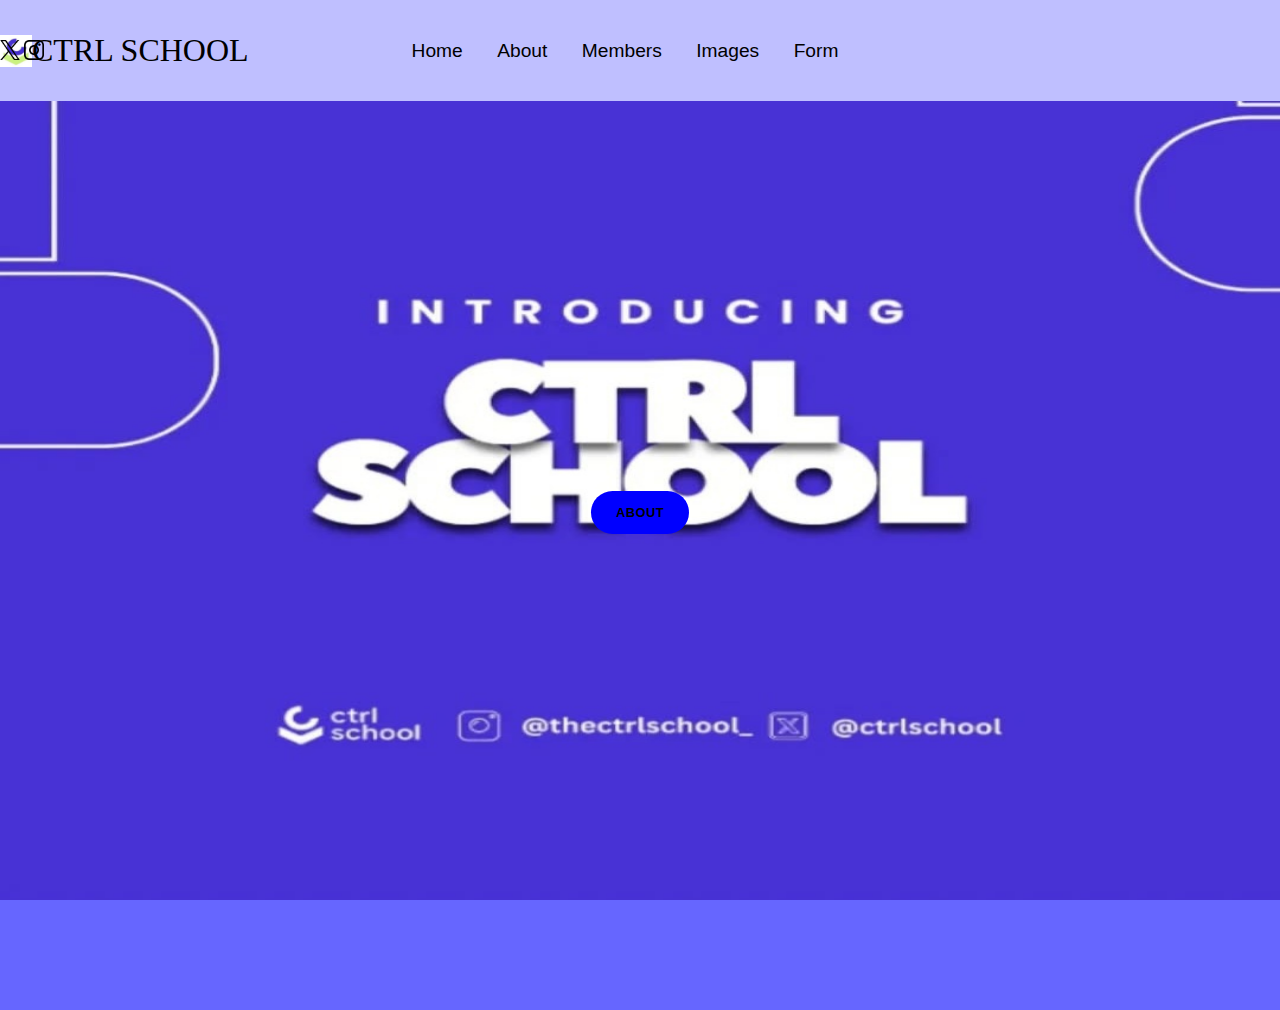
<file: index.html>
<!DOCTYPE html>
<html lang="en">
<head>
    <meta charset="UTF-8">
    <meta name="viewport" content="width=device-width, initial-scale=1.0">
    <title>Welcome To CTRLSchool</title>
</head>
<link rel="stylesheet" href="./assets/index.css">
<body>

    <header class="header">
        <div class="container-fluid">
            <a href="" class="logo">
                <img src="./assets/images/logo.jpg" alt="" class="logoimg">
                <h1>CTRL School</h1>
            </a>
        

            
            <nav class="navmenu">
                <ul>
                    <li><a href="./index.html">Home</a></li>
                    <li><a href="./about.html">About</a></li>
                    <li><a href="./members.html">Members</a></li>
                    <li><a href="./images.html">Images</a></li>
                    <li><a href="./form.html">Form</a></li>

                </ul>
            </nav>

            <div class="header-social-links">
                <a href="https://x.com/CtrlSchool?s=20" class="twitter"><img src="./assets/images/twitter.png" alt="" class="twitter-x-img"></a>
                <a href="https://www.instagram.com/ctrlschool?utm_source=ig_web_button_share_sheet&igsh=ZDNlZDc0MzIxNw==" class="instagram"><img src="./assets/images/instagram.png" alt="" class="instagram-img"></a>
            </div>
        </div>
    </header>

    <main class="main">


        <section class="section">

            <img src="./assets/images/bg-img.jpg" alt="" class="bg-img">

            <div class="section-container">
                <div class="center">
                    <div class="text-center">
                       
                        <a href="./about.html" class="button">About</a>
                    </div>
                </div>
            </div>
        </section>
    </main>
    

   
</body>
</html>
</file>
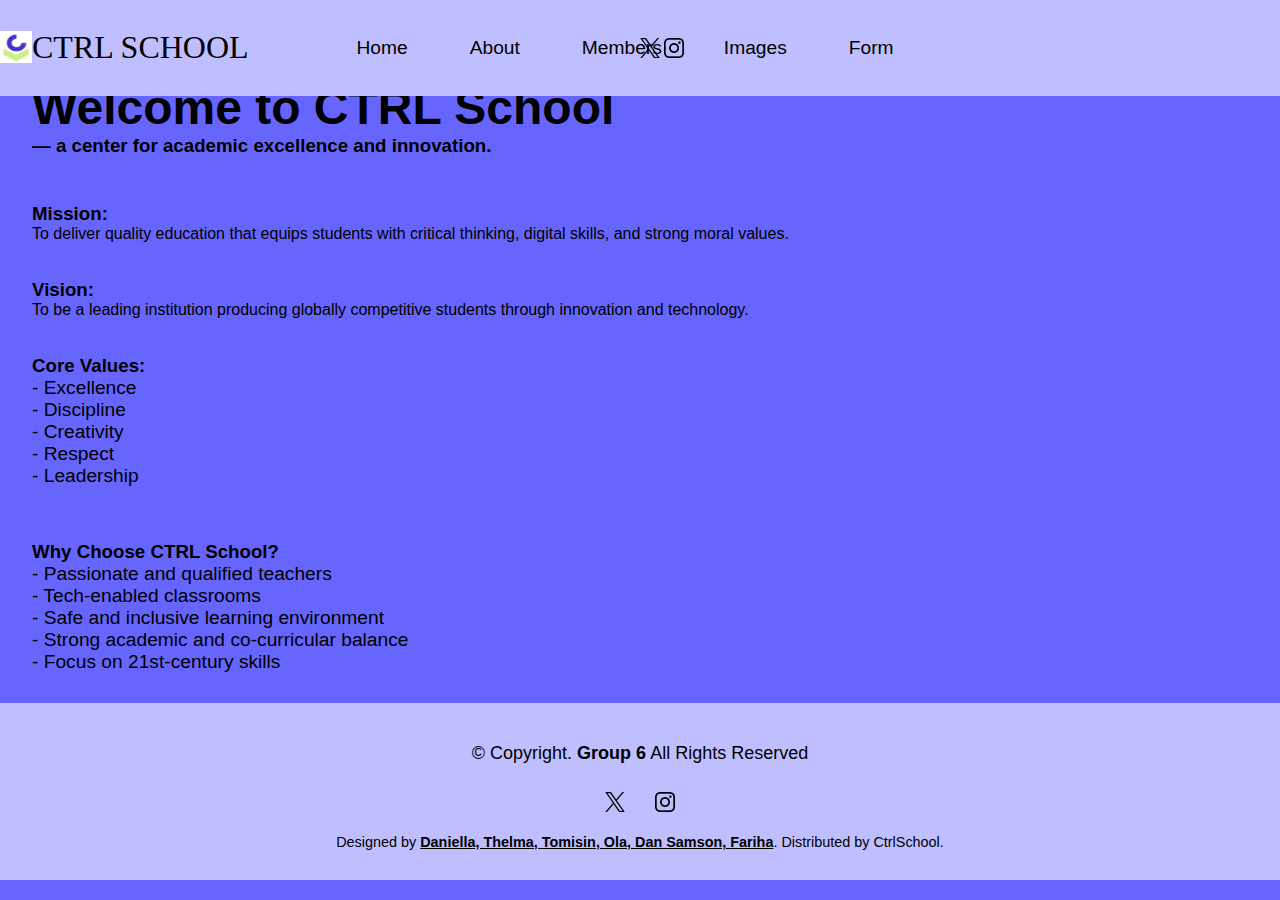
<file: about.html>
<!DOCTYPE html>
<html lang="en">
<head>
    <meta charset="UTF-8">
    <meta name="viewport" content="width=device-width, initial-scale=1.0">
    <title>About CTRL school</title>
</head>
<link rel="stylesheet" href="./assets/index.css">
<body>

    <header class="header">
        <nav class="navbar">
            <div class="logo">
                <a href="./index.html" class="logolink">
                    <img src="./assets/images/logo.jpg" alt="" class="logoimg">
                    <h1>CTRL School</h1>
                </a>
            </div>

                
            <nav class="navmenu">
                <ul class="navlinks">
                    <li><a href="./index.html">Home</a></li>
                    <li><a href="./about.html">About</a></li>
                    <li><a href="./members.html">Members</a></li>
                    <li><a href="./images.html">Images</a></li>
                    <li><a href="./form.html">Form</a></li>

                </ul>
            </nav>

            <div class="header-social-links">
                <a href="https://x.com/CtrlSchool?s=20" class="twitter"><img src="./assets/images/twitter.png" alt="" class="twitter-x-img"></a>
                <a href="https://www.instagram.com/ctrlschool?utm_source=ig_web_button_share_sheet&igsh=ZDNlZDc0MzIxNw==" class="instagram"><img src="./assets/images/instagram.png" alt="" class="instagram-img"></a>
            </div>
        </nav>
    </header> 

    <main class="about-main">
         
            <h2>Welcome to CTRL School </h2>
            <h3>— a center for academic excellence and innovation.</h3>
            <br>

            <br>
            <p>
                <h3>Mission: </h3>
                To deliver quality education that equips students with critical thinking, digital skills, and strong moral values.
                <br>

                <br><br>
                <h3>Vision:</h3>
                To be a leading institution producing globally competitive students through innovation and technology.
                <br>

                <br><br>
                <h3>Core Values:</h3>
                <ul class="orderedlist">
                    <li class="h-list">- Excellence </li>
                    <li class="h-list">- Discipline </li>
                    <li class="h-list">- Creativity </li>
                    <li class="h-list">- Respect </li>
                    <li class="h-list">- Leadership</li>
                </ul>
                <br>

                <br><br>
                <h3>Why Choose CTRL School?</h3>
                <ul class="orderedlist">
                    <li class="h-list">- Passionate and qualified teachers</li>  
                    <li class="h-list">- Tech-enabled classrooms</li>  
                    <li class="h-list">- Safe and inclusive learning environment</li>  
                    <li class="h-list">- Strong academic and co-curricular balance</li>  
                    <li class="h-list">- Focus on 21st-century skills</li>
                </ul>
            </p>
    </main>


    <footer class="footer">
        <div class="copyright-container">
            <div class="copyright-text-center">
                <p>© <span>Copyright.</span> <strong class="sitename">Group 6</strong> <span>   All Rights Reserved<br></span></p>
            </div>

            <div class="footer-social-links">
                <a href="https://x.com/CtrlSchool?s=20"><i class="footer-twitter-x"><img src="./assets/images/twitter.png" alt="" class="twitter-x-img-f"></i></a>
                <a href="https://www.instagram.com/ctrlschool?utm_source=ig_web_button_share_sheet&igsh=ZDNlZDc0MzIxNw=="><i class="footer-instagram"><img src="./assets/images/instagram.png" alt="" class="instagram-img-f"></i></a>
            </div>

            <div class="credits">
                Designed by <b>Daniella, Thelma, Tomisin, Ola, Dan Samson, Fariha</b>. Distributed by CtrlSchool.
            </div>
        </div>
    </footer>
</body>
</html>
</file>
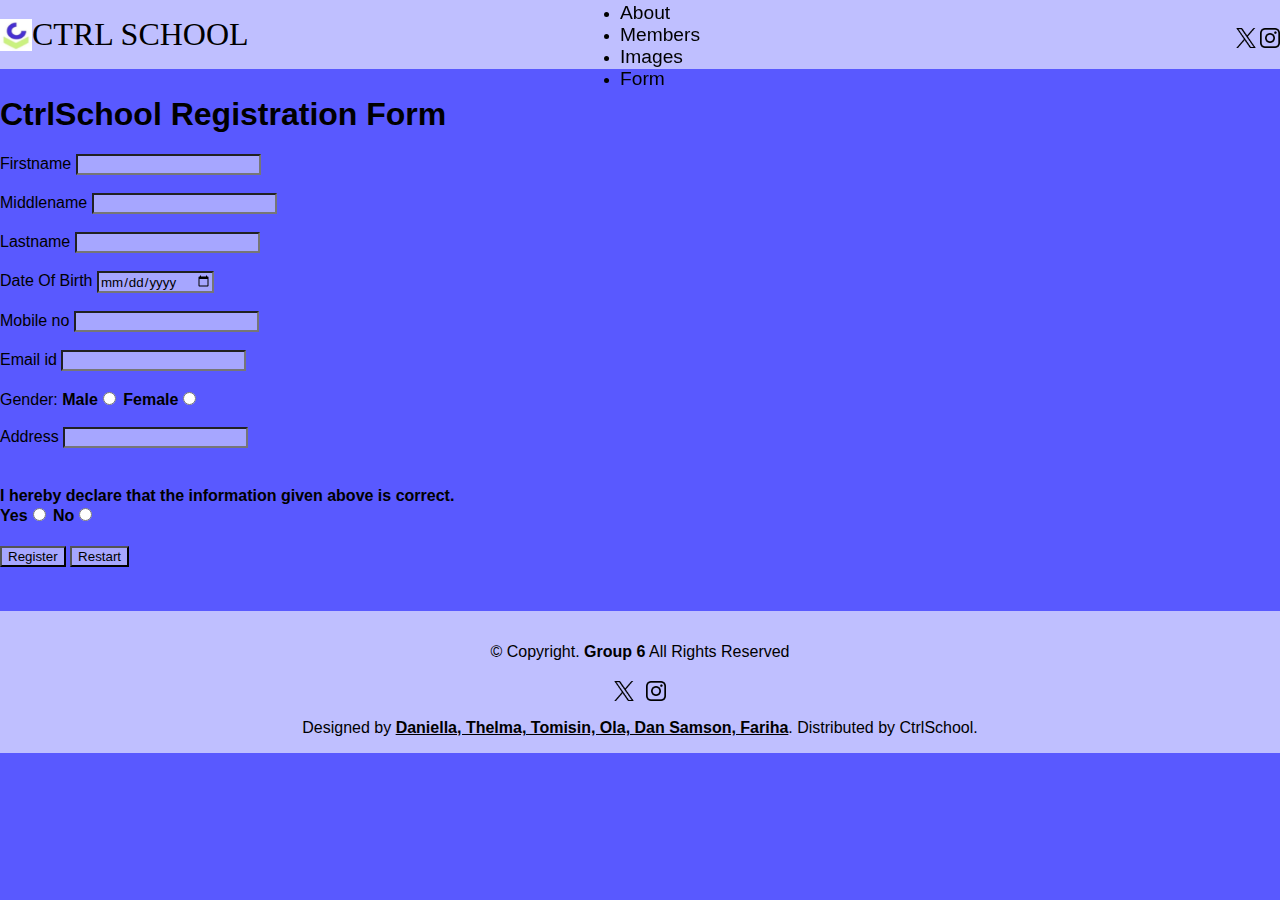
<file: form.html>
<!DOCTYPE html>
<html>

<head>
  <meta charset="UTF-8">
  <meta name="viewport" content="width=device-width, initial-scale=1">
  <title>Registration Form</title>
  <link rel="stylesheet" href="./assets/forms.css">
</head>

<body>

    <header class="header">
        <div class="container-fluid">
            <a href="" class="logo">
                <img src="./assets/images/logo.jpg" alt="" class="logoimg">
                <h1>CTRL School</h1>
            </a>
        

            
            <nav class="navmenu">
                <ul>
                    <li><a href="./index.html">Home</a></li>
                    <li><a href="./about.html">About</a></li>
                    <li><a href="./members.html">Members</a></li>
                    <li><a href="./images.html">Images</a></li>
                    <li><a href="./form.html">Form</a></li>

                </ul>
            </nav>

            <div class="header-social-links">
                <a href="https://x.com/CtrlSchool?s=20" class="twitter"><img src="./assets/images/twitter.png" alt="" class="twitter-x-img"></a>
                <a href="https://www.instagram.com/ctrlschool?utm_source=ig_web_button_share_sheet&igsh=ZDNlZDc0MzIxNw==" class="instagram"><img src="./assets/images/instagram.png" alt="" class="instagram-img"></a>
            </div>
        </div>
    </header>

    <main>
        <form action=""></form>

            <h1>CtrlSchool Registration Form</h1>

            <label for="Firstname">Firstname</label>
                <input type="text" name="Firstname" id="">
            <br /><br />

            <label for="Middlename">Middlename</label>
                <input type="text" name="Middlename" id="">
            <br /><br />

            <label for="Lastname">Lastname</label>
                <input type="text" name="Lastname" id="" value="" />
            <br /><br />

            <label for="DOB">Date Of Birth</label>
                <input type="date" name="DOB" id="">
            <br /><br />

            <label for="Mobile no">Mobile no</label>
                <input type="number" name="Mobile no">
            <br /><br />
            
            <label for="Email id">Email id</label>
                <input type="Email">
            <br /><br />
            
            <label for="Gender">Gender:</label> 
                <label for="Gender">
                    <b>Male</b><input type="radio" name="Gender">
                </label>
                <label for="Gender">
                    <b>Female</b><input type="radio" name="Gender"> 
                </label>
            
            <br /><br />
            
            <label for="Address">Address</label>
            <input type="text" name="Address">
            <br /><br />
            
            <h4>I hereby declare that the information given above is correct.  <br>
                Yes<input type="radio" name="check" id=""> 
                No<input type="radio" name="check" id="">
            </h4>
    
            <button >Register</button> <button type="submit">Restart</button>

        </form>

    </main>

    <footer class="footer">
        <div class="copyright-container">
            <div class="copyright-text-center">
                <p>© <span>Copyright.</span> <strong class="sitename">Group 6</strong> <span>   All Rights Reserved<br></span></p>
            </div>

            <div class="footer-social-links">
                <a href="https://x.com/CtrlSchool?s=20"><i class="footer-twitter-x"><img src="./assets/images/twitter.png" alt="" class="twitter-x-img-f"></i></a>
                <a href="https://www.instagram.com/ctrlschool?utm_source=ig_web_button_share_sheet&igsh=ZDNlZDc0MzIxNw=="><i class="footer-instagram"><img src="./assets/images/instagram.png" alt="" class="instagram-img-f"></i></a>
            </div>

            <div class="credits">
                Designed by <b>Daniella, Thelma, Tomisin, Ola, Dan Samson, Fariha</b>. Distributed by CtrlSchool.
            </div>
        </div>
    </footer>
</body>

</html>
</file>
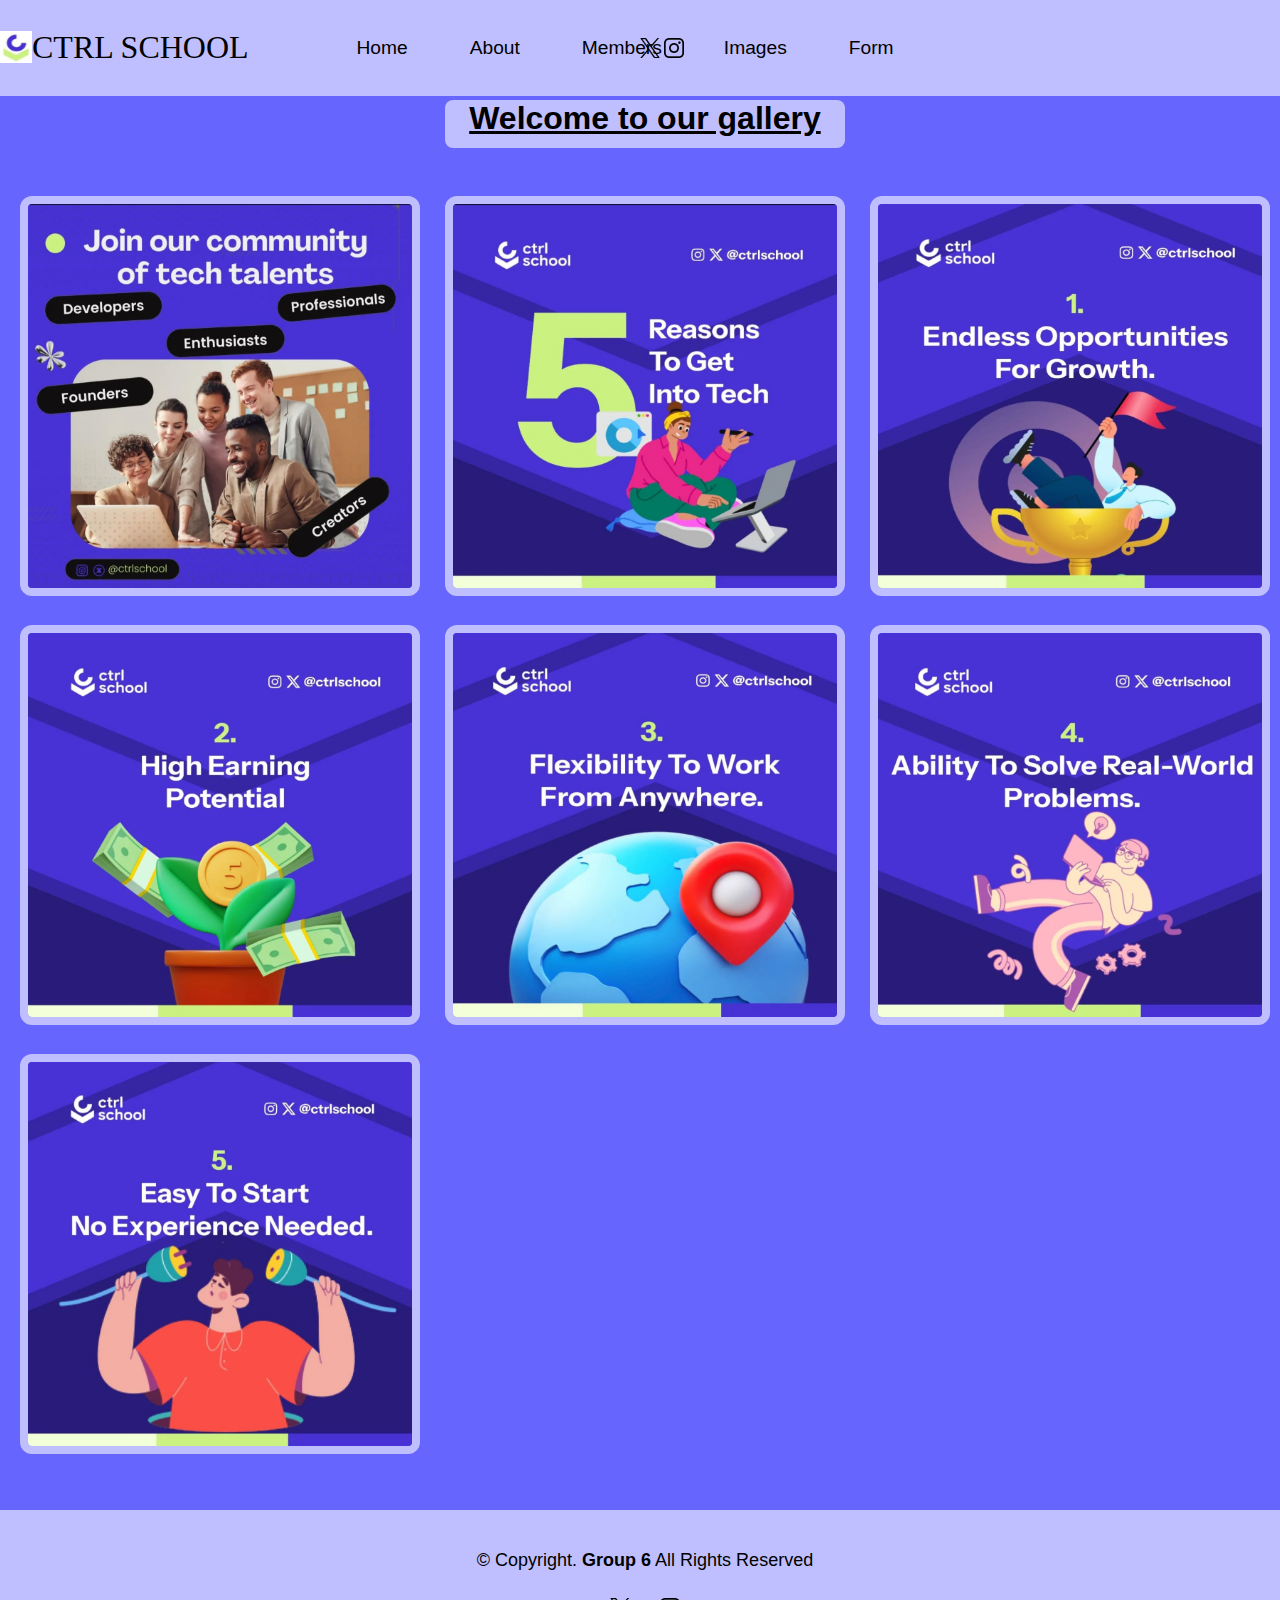
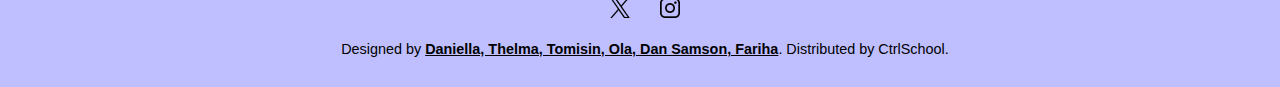
<file: images.html>
<!DOCTYPE html>
<html lang="en">
<head>
    <meta charset="UTF-8">
    <meta name="viewport" content="width=device-width, initial-scale=1.0">
    <title>Images</title>
</head>
<link rel="stylesheet" href="./assets/index.css">
<body>
    <header class="header">
        <nav class="navbar">
            <div class="logo">
                <a href="./index.html" class="logolink">
                    <img src="./assets/images/logo.jpg" alt="" class="logoimg">
                    <h1>CTRL School</h1>
                </a>
            </div>

                
            <nav class="navmenu">
                <ul class="navlinks">
                    <li><a href="./index.html">Home</a></li>
                    <li><a href="./about.html">About</a></li>
                    <li><a href="./members.html">Members</a></li>
                    <li><a href="./images.html">Images</a></li>
                    <li><a href="./form.html">Form</a></li>

                </ul>
            </nav>

            <div class="header-social-links">
                <a href="https://x.com/CtrlSchool?s=20" class="twitter"><img src="./assets/images/twitter.png" alt="" class="twitter-x-img"></a>
                <a href="https://www.instagram.com/ctrlschool?utm_source=ig_web_button_share_sheet&igsh=ZDNlZDc0MzIxNw==" class="instagram"><img src="./assets/images/instagram.png" alt="" class="instagram-img"></a>
            </div>
        </nav>
    </header>

    <main class="images-main">

        <div>
            <h1>Welcome to our gallery</h1>
        </div>
         
        <section class="images">
            <div class="img-card">
                <img src="./assets/images/img-1.jpg" alt="" class="image">
            </div>

            <div class="img-card">
                <img src="./assets/images/img-2.jpg" alt="" class="image">
            </div>

            <div class="img-card">
                <img src="./assets/images/img-3.jpg" alt="" class="image">
            </div>

            <div class="img-card">
                <img src="./assets/images/img-4.jpg" alt="" class="image">
            </div>

            <div class="img-card">
                <img src="./assets/images/img-5.jpg" alt="" class="image">
            </div>

            <div class="img-card">
                <img src="./assets/images/img-6.jpg" alt="" class="image">
            </div>

            <div class="img-card">
                <img src="./assets/images/img-7.jpg" alt="" class="image">
            </div>
        </section>
    </main>

    <footer class="footer">
        <div class="copyright-container">
            <div class="copyright-text-center">
                <p>© <span>Copyright.</span> <strong class="sitename">Group 6</strong> <span>   All Rights Reserved<br></span></p>
            </div>

            <div class="footer-social-links">
                <a href="https://x.com/CtrlSchool?s=20"><i class="footer-twitter-x"><img src="./assets/images/twitter.png" alt="" class="twitter-x-img-f"></i></a>
                <a href="https://www.instagram.com/ctrlschool?utm_source=ig_web_button_share_sheet&igsh=ZDNlZDc0MzIxNw=="><i class="footer-instagram"><img src="./assets/images/instagram.png" alt="" class="instagram-img-f"></i></a>
            </div>

            <div class="credits">
                Designed by <b>Daniella, Thelma, Tomisin, Ola, Dan Samson, Fariha</b>. Distributed by CtrlSchool.
            </div>
        </div>
    </footer>
</body>
</html>
</file>
<file: assets/index.css>
/* Home Page */
*{
    margin: 0;
    padding: 0;
    box-sizing: border-box;
}

body{
   display: grid;
   flex-direction: column;
   width: 100%;
   height: 100vh;
   margin: 0;
}



.header{
    display: flex;
    align-items: center;
    padding: 2rem 0;
    transition: all 0.5s ease-in-out;
    width: 100%;
    position: fixed;
    top: 0;
    left: 0;
    height: fit-content;
    background: color-mix(in srgb, blue 25%, white 75%);
    z-index: 1000;
    justify-content: space-between;
}

.navbar {
  max-width: 1200px;
  margin: auto;
  padding: 1rem 5%;
  display: flex;
  justify-content: space-between;
  align-items: center;
  flex-wrap: wrap;
}

.navlinks{
  display: flex;
  gap: 2rem;
  list-style: none;
}

/* .container-fluid{
    
    width: 100vw;
    display: flex;
    align-items: center;
    justify-content: space-between;
    
} */

a{
    text-decoration: none;
    color: black;
    font-family: 'Poppins', sans-serif;
    font-size: 1.2rem;
}
a:hover{
    color: blue;
}


.logo h1 {
    font-size: 2rem;
    font-family: 'Soria', serif;
    margin: 0;
    font-weight: 500;
    text-transform: uppercase;
    text-decoration: none;
} 
.logo h1:hover{ 
    color: black;
}

.logo{
    display: flex;
    align-items: center;
}
.logolink{
    display: flex;
    align-items: center;
    position: absolute;
    top: 30%;
    left: 0;
}

.logoimg{
    height: 2rem;
    width: 2rem;
}

@media (min-width: 1200px) {
  .navmenu {
    padding: 0;
  }
}
.navmenu{
    justify-content: center;
    position: absolute;
    top: 50%;
    left: 50%;
    transform: translate(-50%, -50%);
}

@media (max-width: 768px) {
  .navbar {
    flex-direction: column;
    align-items: flex-start;
  }

  .nav-links {
    flex-direction: column;
    width: 100%;
    gap: 1rem;
    margin-top: 1rem;
  }

  .nav-links a {
    font-size: 1.1rem;
  }
}



@media (max-width: 1199px) {

  .navmenu {
    padding: 0;
    z-index: 9997;
  }

  .navmenu ul {
    display: flex;
    position: absolute;
    inset: 3.75rem 1.25rem 1.25rem 1.25rem;
    padding: 0.625rem 0;
    margin: 0;
    border-radius: 0.375rem;
    box-shadow: none;
    overflow-y: auto;
    transition: 0.3s;
    z-index: 9998;
  }

  .navmenu>ul {
    display: flex;
  }

  li{
    display: inline-block;
    margin-right: 1.875rem;
    font-size: 1.2rem;
} 
}

li{
    display: inline-block;
    margin-right: 1.875rem;
    font-size: 1.2rem;
} 

li:hover{
    text-decoration: underline;
    text-decoration-thickness: 0.007rem; 
    text-decoration-color: blue;
    transform: scale(1.2);
}

.twitter-x-img, 
.instagram-img{
    height: 1.25rem;
}

.header-social-links{
    position: absolute;
    top: 40%;
    right: 1.rem;
}


@media (max-width: 1200px) {
    .logo {
        order: 1;
    }

    .header-social-links {
        order: 2;
    }

    .navmenu {
        order: 3;
    }

    ul{
      order: 4;
    }
}

.main{
  padding-bottom: 0;
  margin-bottom: 0;
  flex-grow: 1;
  height: 100%;
}


.section-container{
    width: 100%;
    min-height: calc(100vh - 5.1rem);
    position: relative;
    padding: 5rem 0;
    display: flex;
    align-items: center;
    justify-content: center;
    z-index: 3;
    height: fit-content;
}

.section{
  padding: 3.75 0;
  scroll-margin-top: 6.25rem;
  overflow: clip;
  margin-bottom: 0;
  padding-bottom: 0;
  height: 100%;
  margin-top: 6rem;
}

@media (max-width: 1199px) {
    section{
        scroll-margin-top: 4.125rem;
    }
}

@media (max-width: 1200px) {
  .section-container {
    min-height: calc(100vh - 4.25rem);
  }
}

.bg-img{
    position: absolute;
    background-size: cover;
    inset: 0;
    display: block;
    width: 100%;
    height: 100%;
    z-index: 1;
}


h2{
    margin: 0;
    font-size: 3rem;
    font-weight: 700;
    font-family: 'Gill Sans', 'Gill Sans MT', Calibri, 'Trebuchet MS', sans-serif;
}

p{
    margin: 0.625rem 0 0 0;
    font-size: 1.5rem;
    font-family: 'Gill Sans', 'Gill Sans MT', Calibri, 'Trebuchet MS', sans-serif;
}

.button{
    text-transform: uppercase;
    font-weight: 600;
    font-size: 0.8rem;
    letter-spacing: 0.03rem;
    display: inline-block;
    padding: 0.9rem 1.56rem;
    border-radius: 3.125rem;
    transition: 0.5s;
    margin-top: 0.9rem;
    background-color: blue;
    font-family: 'Gill Sans', 'Gill Sans MT', Calibri, 'Trebuchet MS', sans-serif;
}

.button:hover{
    background: color-mix(in srgb, blue 80%, white 20%);
    color: white;
    transform: scale(1.2);
}

@media (max-width: 768px) {
    h2 {
        font-size: 2rem;
    }

    p {
        font-size: 1.125rem;
    }
}


/* Home Page */




/* Footer */
footer{
  margin-top: -2.5%;
  padding-top: 0;
  flex-shrink: 0;
  height: 3.75rem;
  height: fit-content;
}

.footer {
  justify-content: center;
  align-items: center;
  background: color-mix(in srgb, blue 25%, white 75%);
  font-size: 0.875rem;
  padding: 1.875rem;
  position: sticky;
  height: fit-content;
}

.copyright-text-center{
  display: flex;
  align-items: center;
  justify-content: center;
}

.copyright-text-center p {
  font-size: large;
  font-family: "Poppins",  sans-serif;
}

.copyright-container{
  align-items: center;
  justify-content: center;
}

.footer-social-links {
  margin-top: 1.25rem;
  display: flex;
  align-items: center;
  justify-content: center;
}

.footer-social-links a {
  display: flex;
  align-items: center;
  justify-content: center;
  width: 2.5rem;
  height: 2.5rem;
 
  margin: 0 0.3rem;
  transition: 0.3s;
}

.twitter-x-img-f,
.instagram-img-f,
.facebook-img-f,
.linkedin-img-f{
    height: 1.25rem;
}

.footer-social-links a:hover {
  border-color: blue;
  background: color-mix(in srgb, blue 80%, white 20%);
}

.credits {
  margin-top: 0.625rem;
  font-size: 0.9rem;
  text-align: center;
  font-family: "Poppins",  sans-serif;
  color: black;
}
.credits b{
  text-decoration: underline;
}
/* Footer */


/* Members Page */

.members-main{
  margin-top: 5rem;
  margin-bottom: 5rem;
  display: grid;
  place-items: center;
  position: relative;
}

.members {
    display: grid;
    flex-wrap: wrap;
    grid-template-columns: repeat(auto-fill,minmax(15rem,1fr));
    gap: 1.56rem;
    padding: 1.25rem;
}

.member-card {
    background: color-mix(in srgb, blue 25%, white 75%);
    border: 0.2rem solid color-mix(in srgb, blue 60%, white 40%);
    border-radius: 0.5rem;
    text-align: center;
    padding: 0.9rem;
    
}
.member-card:hover {
    animation: ease-in-out;
    transform: scale(1.1);
    border-color: #00d4ff;
}
.member-card img {
    width: 6.25rem;
    height: 6.25rem;
    border-radius: 50%;
    object-fit: cover;
    margin-bottom: 0.625rem;
}
body{
    background:  color-mix(in srgb, blue 60%, white 40%);
    background-size: cover;
    background-position: center;
    font-family: Arial, sans-serif;
    background-repeat: no-repeat;
}

.heading{
    text-align: center;
    margin-top: 1.25rem;
    font-family: 'Gill Sans', 'Gill Sans MT', Calibri, 'Trebuchet MS', sans-serif;
    background: color-mix(in srgb, blue 25%, white 75%);
    width: 15.6rem;
    height: 2.5rem;
    border-radius: 0.5rem;
    align-items: center;
    margin: auto;
    text-decoration: underline;
}
.member-name {
    font-size: 1.2rem;
    margin: 0.625rem 0 0.3 0;
    font-weight: bold;
}
.member-role {
    font-size: 1rem;
    color: #888888;
}
p{
    color: black;
    
}
h1{
    color: black;
}
h3{
    color: black;
}
/* Members Page */



/* About Page */

.about-main{
    padding: 2rem;
    margin-top: 3rem;
}


.orderedlist{
  display: flex;
  flex-direction: column;
  color: black;
}
/* About Page */


/* Images Page */
.images-main{
  display: grid;
  padding: 1.25rem;
  margin-top: 5rem;
  place-items: center;
  margin-bottom: 4rem;
}

.images-main h1{
    text-decoration: underline;
    text-align: center;
    margin-top: 1.25rem;
    font-family: 'Gill Sans', 'Gill Sans MT', Calibri, 'Trebuchet MS', sans-serif;
    background: color-mix(in srgb, blue 25%, white 75%);
    width: 25rem;
    height: 3rem;
    border-radius: 0.5rem;
    margin: auto;
}

.images{
  display: grid;
  flex-wrap: wrap;
  grid-template-columns: auto 1fr auto;
  gap: 1.56rem;
  margin-top: 3rem;
}

.image{
  height: 25rem;
  width: 25rem;
  border: solid color-mix(in srgb, blue 25%, white 75%) 0.5rem;
  border-radius: 0.75rem;
}
</file>
<file: assets/forms.css>
*{
    font-family: 'Poppins', sans-serif;
}

body{
    background: color-mix(in srgb, blue 65%, white 35%);
    margin: 0;
    padding: 0;
    box-sizing: border-box;
}

h1{
    color: black;
    font-family: 'Poppins', sans-serif;
}

input{
    background: color-mix(in srgb, blue 35%, white 65%);
}

input[type="radio"] {
    accent-color: color-mix(in srgb, blue 35%, white 65%);
}

button{
    background: color-mix(in srgb, blue 35%, white 65%);
}

h5{color: black}

main{
    margin-top: 6rem;
    margin-bottom: 2.75rem;
}

.header{
    display: flex;
    align-items: center;
    padding: 1rem 0;
    transition: all 0.5s ease-in-out;
    width: 100%;
    position: fixed;
    top: 0;
    left: 0;
    background: color-mix(in srgb, blue 25%, white 75%);
    z-index: 1000;
    justify-content: space-between;
}

.navbar {
  max-width: 1200px;
  margin: auto;
  padding: 1rem 5%;
  display: flex;
  justify-content: space-between;
  align-items: center;
  flex-wrap: wrap;
}

.navlinks{
  display: flex;
  gap: 2rem;
  list-style: none;
}

/* .container-fluid{
    
    width: 100vw;
    display: flex;
    align-items: center;
    justify-content: space-between;
    
} */

a{
    text-decoration: none;
    color: black;
    font-family: 'Poppins', sans-serif;
    font-size: 1.2rem;
}
a:hover{
    color: blue;
}


.logo h1 {
    font-size: 2rem;
    font-family: 'Soria', serif;
    margin: 0;
    font-weight: 500;
    text-transform: uppercase;
    text-decoration: none;
} 
.logo h1:hover{ 
    color: black;
}

.logo{
    display: flex;
    align-items: center;
}
.logolink{
    display: flex;
    align-items: center;
    position: absolute;
    top: 30%;
    left: 0;
}

.logoimg{
    height: 2rem;
    width: 2rem;
}

.twitter-x-img, 
.instagram-img{
    height: 1.25rem;
}

.header-social-links{
    position: absolute;
    top: 40%;
    right: 0;
}


@media (min-width: 1200px) {
  .navmenu {
    padding: 0;
  }
}
.navmenu{
    justify-content: center;
    position: absolute;
    top: 50%;
    left: 50%;
    transform: translate(-50%, -50%);
}

@media (max-width: 1024px) {
  .navbar {
    padding: 1rem 4%;
  }

  .navlinks {
    gap: 1.5rem;
  }

  .navlinks a {
    font-size: 0.95rem;
  }
}

@media (max-width: 768px) {
  .navbar {
    padding: 0.8rem 5%;
  }

  .navlinks {
    width: 100%;
    flex-direction: column;
    align-items: center;
    gap: 1.2rem;
    padding: 1.5rem 0;
  }

  .navlinks a {
    font-size: 1.1rem;
  }
}

@media (max-width: 480px) {
  .navbar {
    padding: 0.7rem 4%;
    height: fit-content;
  }

  .navlinks{
    height: auto;
    padding: 0.4rem 0;
    gap: 0.5rem;
  }
  .navlinks a {
    font-size: 0.8rem;
  }

  .navbar h1{
    font-size: small;
  }
}

/* Footer */

.footer {
  justify-content: center;
  align-items: center;
  background: color-mix(in srgb, blue 25%, white 75%);
  font-size: 2rem;
  padding: 1rem;
  height: 4.5rem fit-content;
}

.copyright-text-center{
  display: flex;
  align-items: center;
  justify-content: center;
}

.copyright-text-center p {
  font-size: 1rem;
  font-family: "Poppins",  sans-serif;
}

.copyright-container{
  align-items: center;
  justify-content: center;
}

.footer-social-links {
  display: flex;
  align-items: center;
  justify-content: center;
}

.footer-social-links a {
  display: flex;
  align-items: center;
  justify-content: center;
  width: 2rem;
  height: 2rem;
  transition: 0.3s;
}

.twitter-x-img-f,
.instagram-img-f,
.facebook-img-f,
.linkedin-img-f{
    height: 1.25rem;
}

.footer-social-links a:hover {
  border-color: blue;
  background: color-mix(in srgb, blue 80%, white 20%);
}

.credits {
  margin-top: 0.625rem;
  font-size: 1rem;
  text-align: center;
  font-family: "Poppins",  sans-serif;
}
.credits b{
  text-decoration: underline;
}

@media( max-width: 600px) {
    .footer{
        flex-direction: column;
        align-items: center;
        margin-bottom: 0;
        flex-wrap: wrap;
    }
}
/* Footer */
</file>
